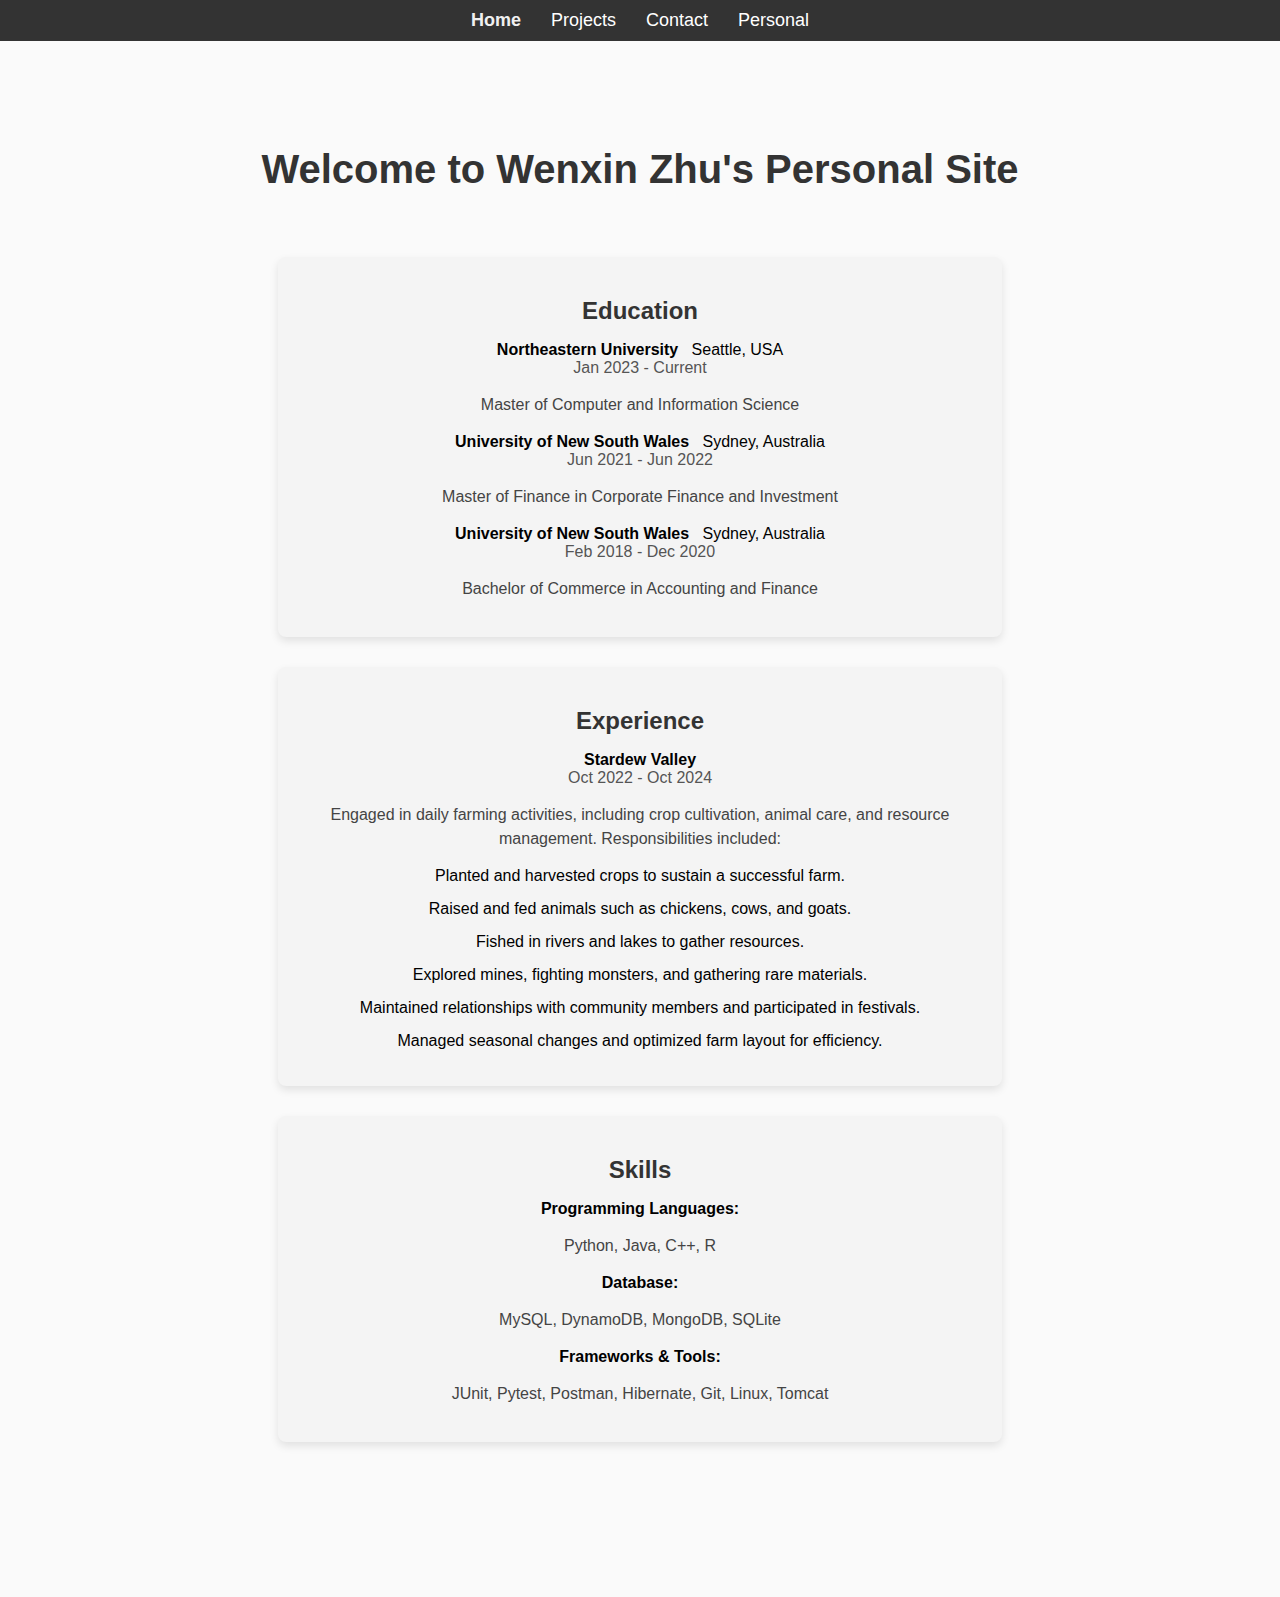
<file: homepage/index.html>
<!DOCTYPE html>
<html lang="en">
<head>
  <meta charset="UTF-8">
  <meta name="viewport" content="width=device-width, initial-scale=1.0">
  <link rel="stylesheet" href="../css/common.css">
  <link rel="stylesheet" href="../css/homepage.css">
  <title>Wenxin Zhu - Homepage</title>
</head>
<body>
  <nav class="navbar">
    <ul>
        <li><a href="../homepage/index.html" class="active">Home</a></li>
        <li><a href="../projects/index.html">Projects</a></li>
        <li><a href="../contacts/index.html">Contact</a></li>
        <li><a href="../personal/index.html">Personal</a></li>
    </ul>
  </nav>

  <div class="main-content">
    <h1>Welcome to Wenxin Zhu's Personal Site</h1>
    
    <div class="grid-container">
      <section class="education">
        <h2>Education</h2>
        <ul>
            <li>
                <strong>Northeastern University</strong>&nbsp;&nbsp;
                <span>Seattle, USA</span><br>
                <span class="time">Jan 2023 - Current</span>
                <p>Master of Computer and Information Science</p>
            </li>
            <li>
                <strong>University of New South Wales</strong>&nbsp;&nbsp;<!-- Add multiple non-breaking spaces here -->
                <span>Sydney, Australia</span><br>
                <span class="time">Jun 2021 - Jun 2022</span>
                <p>Master of Finance in Corporate Finance and Investment</p>
            </li>
            <li>
                <strong>University of New South Wales</strong>&nbsp;&nbsp;<!-- Add multiple non-breaking spaces here -->
                <span>Sydney, Australia</span><br>
                <span class="time">Feb 2018 - Dec 2020</span>
                <p>Bachelor of Commerce in Accounting and Finance</p>
            </li>
        </ul>
    </section>
  
      <section class="experience">
          <h2>Experience</h2>
          <ul>
            <li>
              <strong>Stardew Valley</strong><br>
              <span class="time">Oct 2022 - Oct 2024</span>
              <p>Engaged in daily farming activities, including crop cultivation, animal care, and resource management. Responsibilities included:
              </p>
              <ul>
                  <li>Planted and harvested crops to sustain a successful farm.</li>
                  <li>Raised and fed animals such as chickens, cows, and goats.</li>
                  <li>Fished in rivers and lakes to gather resources.</li>
                  <li>Explored mines, fighting monsters, and gathering rare materials.</li>
                  <li>Maintained relationships with community members and participated in festivals.</li>
                  <li>Managed seasonal changes and optimized farm layout for efficiency.</li>
              </ul>
          </li>
          </ul>
      </section>
  
      <section class="skills">
          <h2>Skills</h2>
          <ul>
              <li>
                  <strong>Programming Languages:</strong>
                  <p>Python, Java, C++, R</p>
              </li>
              <li>
                  <strong>Database:</strong>
                  <p>MySQL, DynamoDB, MongoDB, SQLite</p>
              </li>
              <li>
                  <strong>Frameworks & Tools:</strong>
                  <p>JUnit, Pytest, Postman, Hibernate, Git, Linux, Tomcat</p>
              </li>
          </ul>
      </section>
  </div>
  
  </div>
</body>
</html>
</file>
<file: css/common.css>
/* Styles of Navigation Bar */
.navbar {
    position: fixed;
    top: 0;
    width: 100%;
    background-color: #333;
    color: white;
    padding: 10px 0;
    z-index: 100;
    transition: background-color 0.3s ease;
  }
  
  .navbar ul {
    list-style: none;
    margin: 0;
    padding: 0;
    display: flex;
    justify-content:center;
    
  }
  
  .navbar li {
    margin: 0 15px;
  }
  
  .navbar a {
    color: white;
    text-decoration: none;
    font-size: 18px;
  }
  
  .navbar a:hover {
    text-decoration: underline;
  }
  
  .navbar a.active {
    font-weight: bold;
    color: #f0f0f0;
  }
  
  /* Body layout */
  body {
    margin: 0;
    padding: 0;
    font-family: Arial, sans-serif;
  }
  
  /* Main content layout for each page */
  .main-content {
    text-align: center;
    padding: 120px 20px;
    max-width: 800px;
    margin: 0 auto;
}

/* h1 layout for each page */
h1 {
    font-size: 2.5em;
    text-align: center;
    color: #333;
    margin-bottom: 30px;
}

/* Other styling */
h2 {
    margin-bottom: 10px; 
    color: #333; 
}

p {
    line-height: 1.5; 
    color: #444; 
}



/* General page styling */
body {
    font-family: Arial, sans-serif;
    margin: 0;
    padding: 0;
    background-color: #fafafa;
}
</file>
<file: css/homepage.css>
/* Grid container styling*/
.grid-container {
    display: flex;
    flex-direction: column; 
    align-items: center;
    padding: 20px;
}

/* Each section styling*/
.education, .experience, .skills {
    width: 90%; 
    max-width: 800px; 
    padding: 20px;
    margin: 15px 0; 
    background-color: #f4f4f4; 
    border-radius: 8px; 
    box-shadow: 0px 4px 8px rgba(0, 0, 0, 0.1); 
}

/* Aligning the time to the left */
.education .time, .experience .time{
    display: block; 
    font-weight: normal; 
    color: #555;
    margin-bottom: 5px; 
}

/* List styling*/
.education ul, .experience ul, .skills ul {
    list-style-type: none;
    padding-left: 0; 
}

/* Space between list items */
.education li, .experience li, .skills li {
    margin-bottom: 15px; 
}



/* For user friendly design */
@media (max-width: 768px) {
    
    
    h1 {
        font-size: 1.8em;
    }
    
    h2 {
        font-size: 1.5em; 
    }
}
</file>
